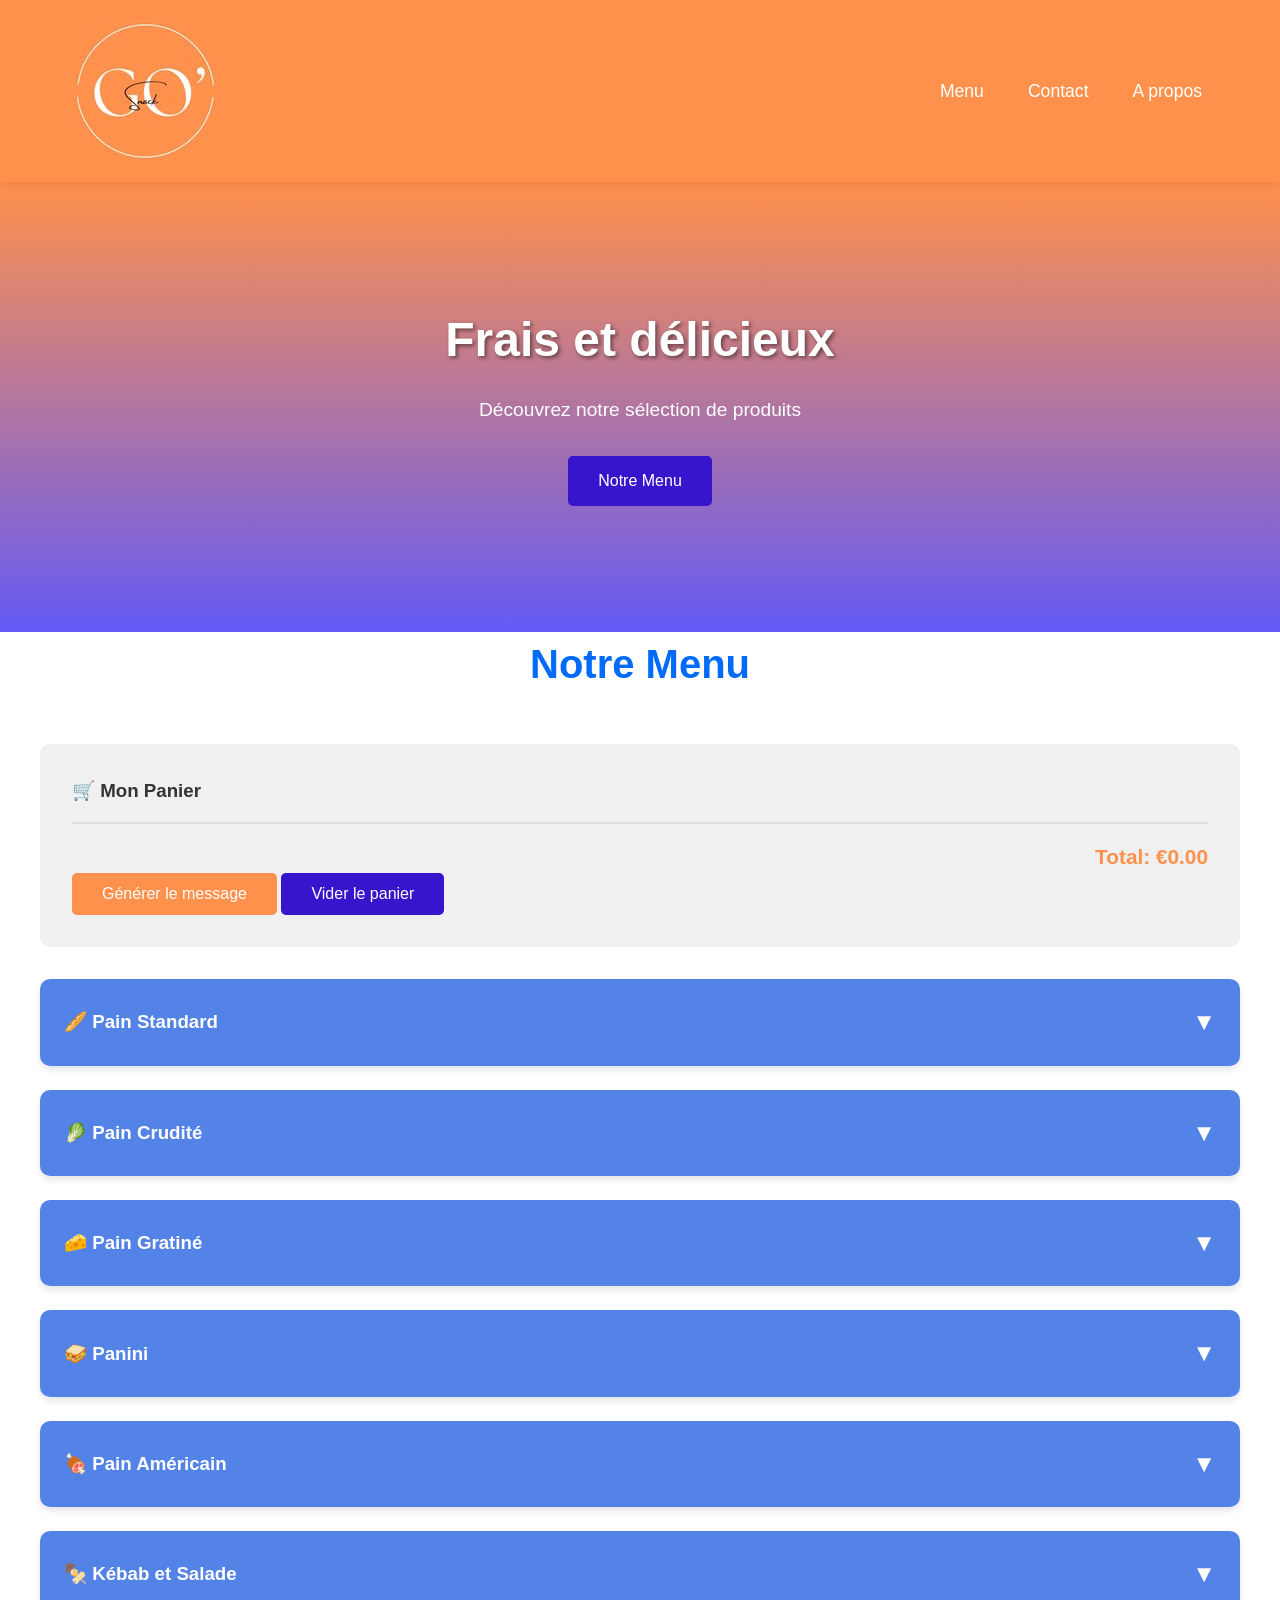
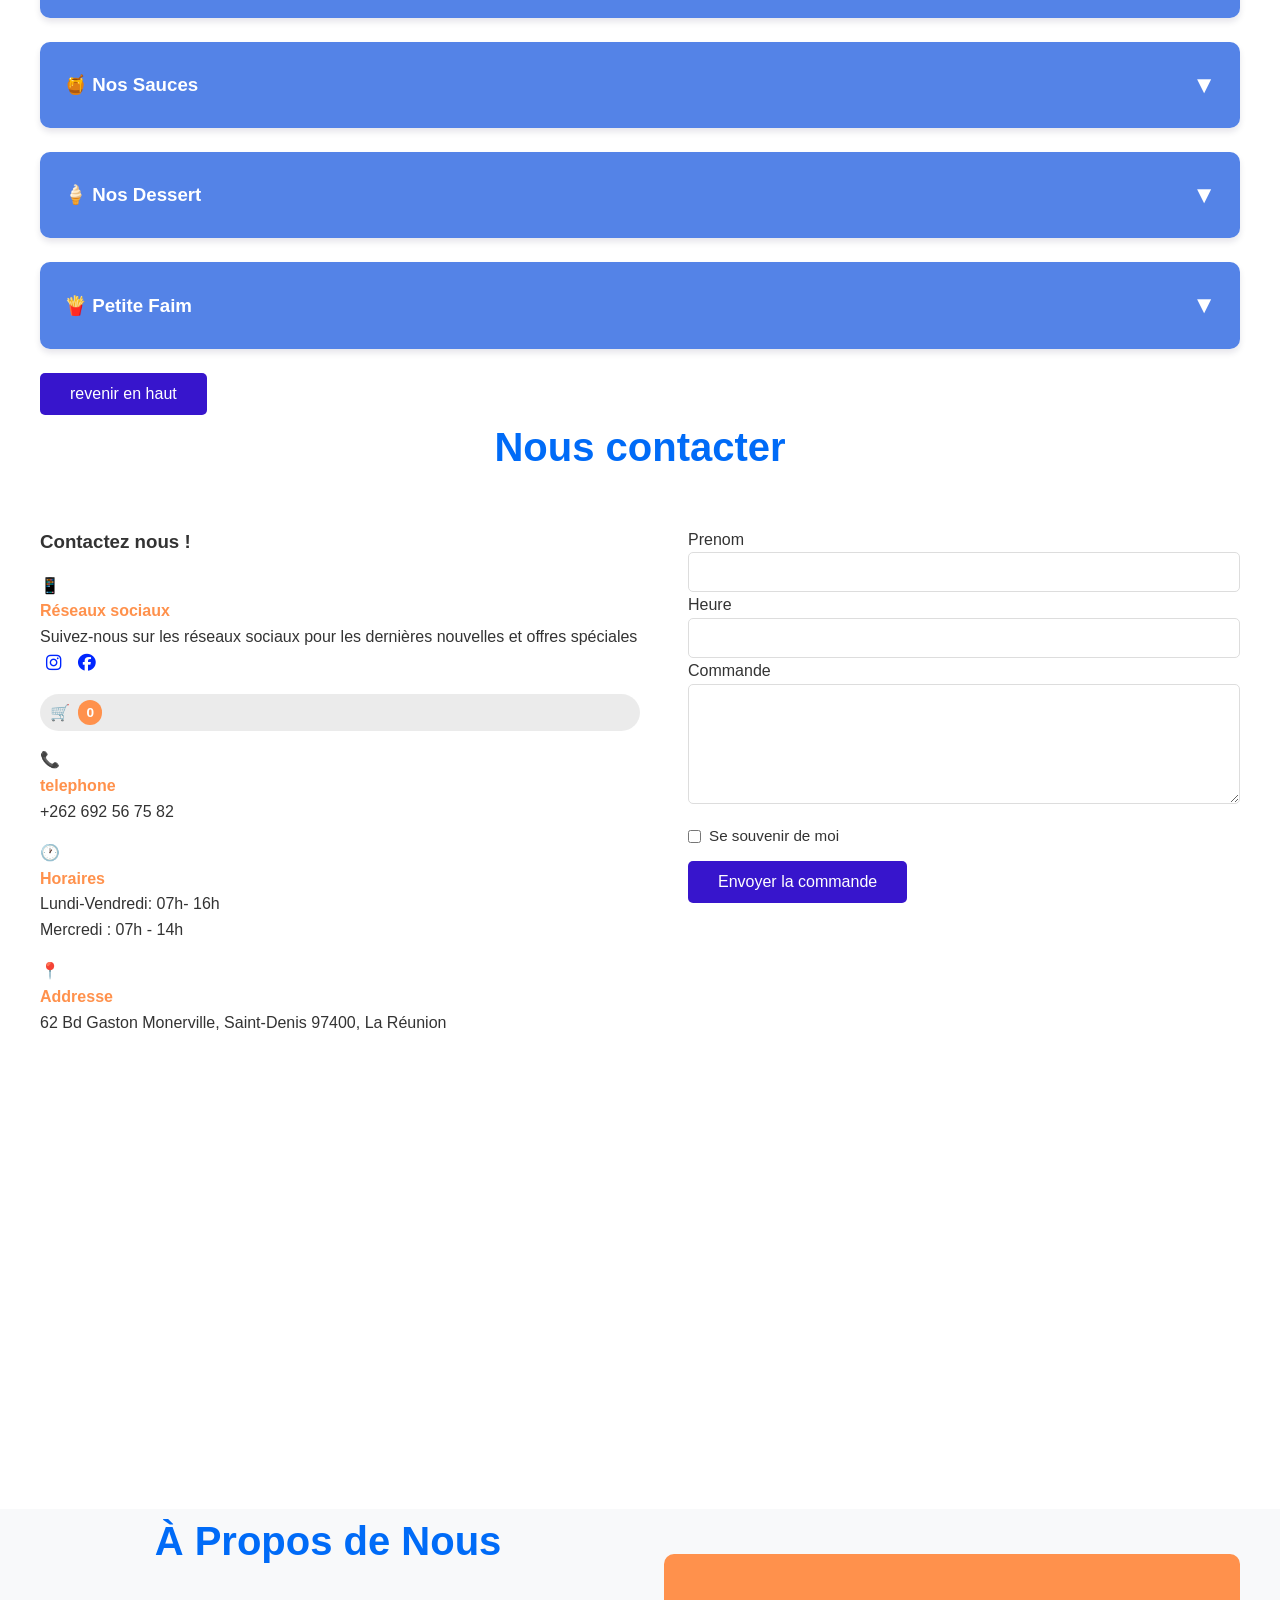
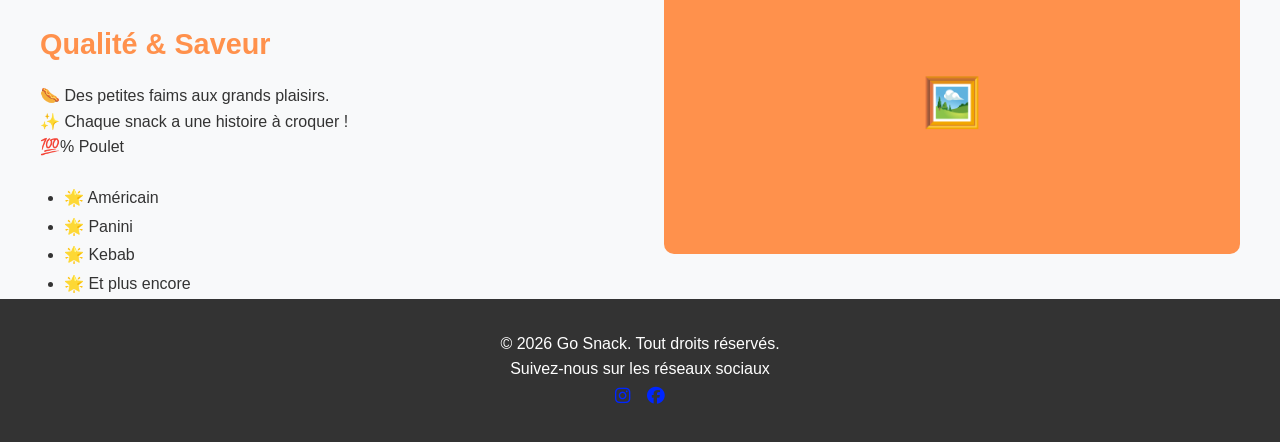
<file: index.html>
<!DOCTYPE html>
<html lang="fr">
<head>
    <meta charset="UTF-8">
    <meta name="viewport" content="width=device-width, initial-scale=1.0">

    <title>GO Snack</title>

    <link rel="stylesheet" href="https://cdnjs.cloudflare.com/ajax/libs/font-awesome/6.4.0/css/all.min.css">
    <link rel="stylesheet" href="T1.css">
    
</head>
<body>



    <header>
        <nav>
			<img src="GoSnack.jpg" alt="Logo">
            <ul class="nav-links">
                <li><a href="#menu">Menu</a></li>
                <li><a href="#contact">Contact</a></li>
				<li><a href="#about">A propos</a></li>
            </ul> 
        </nav>
    </header>

    <!-- Sauce Selection Modal -->
    <div id="sauceModal" class="sauce-modal">
        <div class="sauce-modal-content">
            <div class="sauce-modal-header">
                <h3>Choisir une sauce</h3>
                <button class="close-modal" onclick="closeSauceModal()">&times;</button>
            </div>
            <div class="sauce-modal-body">
                <div class="sauce-buttons" id="sauceButtons"></div>
                <button class="btn" onclick="skipSauce()" style="width: 100%; margin-top: 1rem;">Sans sauce</button>
            </div>
        </div>
    </div>

    <section class="hero">
        <div class="hero-content">
            <h1>Frais et délicieux</h1>
            <p>Découvrez notre sélection de produits</p>
            <a href="#menu" class="btn">Notre Menu</a>
        </div>
    </section>

    


    <section id="menu">
        <div class="container">
            <h2>Notre Menu</h2>
            

            

            <div class="cart-section">
                <h3>🛒 Mon Panier</h3>
                <ul class="cart-items" id="cartItems"></ul>
                <div class="cart-total" id="cartTotal">Total: €0.00</div>
                <div class="cart-actions">
                    <button class="btn" onclick="generateOrderMessage()" style="background: #FF914C;">Générer le message</button>
                    <button class="btn" onclick="clearCart()">Vider le panier</button>
                </div>
            </div>
            
            <div class="menu-container">


                


                <div class="menu-category">
                    <div class="category-header" onclick="toggleCategory(this)">
                        <h3>🥖 Pain Standard</h3>
                        <span class="toggle-icon">▼</span>
                    </div>
                    <div class="category-items">
                        <div class="product-card">
                            <div class="product-image">🥖</div>
                            <div class="product-info">
                                <h4>Bouchon</h4>
                                <p></p>
                                <div class="price">€3.50</div>
                                    <button class="btn add-btn" data-price="7.50">Ajouter</button>
                            </div>
                        </div>
                        <div class="product-card">
                            <div class="product-image">🥖</div>
                            <div class="product-info">
                                <h4>Poulet</h4>
                                <p></p>
                                <div class="price">€3.50</div>
                                    <button class="btn add-btn" data-price="6.50">Ajouter</button>
                            </div>
                        </div>
                        <div class="product-card">
                            <div class="product-image">🥖</div>
                            <div class="product-info">
                                <h4>Jambon Beurre</h4>
                                <p></p>
                                <div class="price">€3.50</div>
                                    <button class="btn add-btn" data-price="7.50">Ajouter</button>
                            </div>
                        </div>
                        <div class="product-card">
                            <div class="product-image">🥖</div>
                            <div class="product-info">
                                <h4>Sarcive</h4>
                                <p></p>
                                <div class="price">€3.50</div>
                                    <button class="btn add-btn" data-price="0.50">Ajouter</button>
                            </div>
                        </div>
                        <div class="product-card">
                            <div class="product-image">🥖</div>
                            <div class="product-info">
                                <h4>Lamelle de Kébab</h4>
                                <p></p>
                                <div class="price">€3.50</div>
                                <button class="btn add-btn" data-price="3.50">Ajouter</button>
                            </div>
                        </div>
                        <div class="product-card">
                            <div class="product-image">🥖</div>
                            <div class="product-info">
                                <h4>Saumon</h4>
                                <p></p>
                                <div class="price">€3.50</div>
                                <button class="btn add-btn" data-price="3.50">Ajouter</button>
                            </div>
                        </div>
                    </div>
                </div>


                


                <div class="menu-category">
                    <div class="category-header" onclick="toggleCategory(this)">
                        <h3>🥬 Pain Crudité</h3>
                        <span class="toggle-icon">▼</span>
                    </div>
                    <div class="category-items">
                        <div class="product-card">
                            <div class="product-image">🥬</div>
                            <div class="product-info">
                                <h4>Poulet</h4>
                                <p>Base: Salade, Tomate, Carotte, Boeuf</p>
                                <div class="price">€4.50</div>
                                <button class="btn add-btn" data-price="4.50">Ajouter</button>
                            </div>
                        </div>
                        <div class="product-card">
                            <div class="product-image">🥬</div>
                            <div class="product-info">
                                <h4>Jambon</h4>
                                <p>Base: Salade, Tomate, Carotte, Boeuf</p>
                                <div class="price">€4.50</div>
                                <button class="btn add-btn" data-price="4.50">Ajouter</button>
                            </div>
                        </div>
                        <div class="product-card">
                            <div class="product-image">🥬</div>
                            <div class="product-info">
                                <h4>Lamelle de Kébab</h4>
                                <p>Base: Salade, Tomate, Carotte, Boeuf</p>
                                <div class="price">€4.50</div>
                                <button class="btn add-btn" data-price="4.50">Ajouter</button>
                            </div>
                        </div>
                        <div class="product-card">
                            <div class="product-image">🥬</div>
                            <div class="product-info">
                                <h4>Sarcive</h4>
                                <p>Base: Salade, Tomate, Carotte, Boeuf</p>
                                <div class="price">€4.50</div>
                                <button class="btn add-btn" data-price="4.50">Ajouter</button>
                            </div>
                        </div>
                        <div class="product-card">
                            <div class="product-image">🥬</div>
                            <div class="product-info">
                                <h4>Saumon</h4>
                                <p>Base: Salade, Tomate, Carotte, Boeuf</p>
                                <div class="price">€4.50</div>
                                <button class="btn add-btn" data-price="4.50">Ajouter</button>
                            </div>
                        </div>
                    </div>
                </div>


                


                <div class="menu-category">
                    <div class="category-header" onclick="toggleCategory(this)">
                        <h3>🧀 Pain Gratiné</h3>
                        <span class="toggle-icon">▼</span>
                    </div>
                    <div class="category-items">
                        <div class="product-card">
                            <div class="product-image">🧀</div>
                            <div class="product-info">
                                <h4>Frite</h4>
                                <p></p>
                                <div class="price">€4.50</div>
                                <button class="btn add-btn" data-price="4.50">Ajouter</button>
                            </div>
                        </div>
                        <div class="product-card">
                            <div class="product-image">🧀</div>
                            <div class="product-info">
                                <h4>Jambon</h4>
                                <p></p>
                                <div class="price">€4.50</div>
                                <button class="btn add-btn" data-price="4.50">Ajouter</button>
                            </div>
                        </div>
                        <div class="product-card">
                            <div class="product-image">🧀</div>
                            <div class="product-info">
                                <h4>Bouchon</h4>
                                <p></p>
                                <div class="price">€4.50</div>
                                <button class="btn add-btn" data-price="4.50">Ajouter</button>
                            </div>
                        </div>
                        <div class="product-card">
                            <div class="product-image">🧀</div>
                            <div class="product-info">
                                <h4>Poulet</h4>
                                <p></p>
                                <div class="price">€4.50</div>
                                <button class="btn add-btn" data-price="4.50">Ajouter</button>
                            </div>
                        </div>
                        <div class="product-card">
                            <div class="product-image">🧀</div>
                            <div class="product-info">
                                <h4>Thon Maïs</h4>
                                <p></p>
                                <div class="price">€4.50</div>
                                <button class="btn add-btn" data-price="4.50">Ajouter</button>
                            </div>
                        </div>
                        <div class="product-card">
                            <div class="product-image">🧀</div>
                            <div class="product-info">
                                <h4>Lamelle de Kébab</h4>
                                <p></p>
                                <div class="price">€4.50</div>
                                <button class="btn add-btn" data-price="4.50">Ajouter</button>
                            </div>
                        </div>
                    </div>
                </div>


                



                <div class="menu-category">
                    <div class="category-header" onclick="toggleCategory(this)">
                        <h3>🥪 Panini</h3>
                        <span class="toggle-icon">▼</span>
                    </div>
                    <div class="category-items">
                        <div class="product-card">
                            <div class="product-image">🥪</div>
                            <div class="product-info">
                                <h4>Frite</h4>
                                <p></p>
                                <div class="price">€4.50</div>
                                <button class="btn add-btn" data-price="4.50">Ajouter</button>
                            </div>
                        </div>
                        <div class="product-card">
                            <div class="product-image">🥪</div>
                            <div class="product-info">
                                <h4>Jambon</h4>
                                <p></p>
                                <div class="price">€4.50</div>
                                <button class="btn add-btn" data-price="4.50">Ajouter</button>
                            </div>
                        </div>
                        <div class="product-card">
                            <div class="product-image">🥪</div>
                            <div class="product-info">
                                <h4>Bouchon</h4>
                                <p></p>
                                <div class="price">€4.50</div>
                                <button class="btn add-btn" data-price="4.50">Ajouter</button>
                            </div>
                        </div>
                        <div class="product-card">
                            <div class="product-image">🥪</div>
                            <div class="product-info">
                                <h4>Poulet</h4>
                                <p></p>
                                <div class="price">€4.50</div>
                                <button class="btn add-btn" data-price="4.50">Ajouter</button>
                            </div>
                        </div>
                        <div class="product-card">
                            <div class="product-image">🥪</div>
                            <div class="product-info">
                                <h4>Thon Maïs</h4>
                                <p></p>
                                <div class="price">€4.50</div>
                                <button class="btn add-btn" data-price="4.50">Ajouter</button>
                            </div>
                        </div>
                        <div class="product-card">
                            <div class="product-image">🥪</div>
                            <div class="product-info">
                                <h4>Nutella</h4>
                                <p></p>
                                <div class="price">€4.50</div>
                                <button class="btn add-btn" data-price="4.50">Ajouter</button>
                            </div>
                        </div>
                    </div>
                </div>


                



                <div class="menu-category">
                    <div class="category-header" onclick="toggleCategory(this)">
                        <h3>🍖 Pain Américain</h3>
                        <span class="toggle-icon">▼</span>
                    </div>
                    <div class="category-items">
                        <div class="product-card">
                            <div class="product-image">🍖</div>
                            <div class="product-info">
                                <h4>Bouchon</h4>
                                <p></p>
                                <div class="price">€5.50</div>
                                <button class="btn add-btn" data-price="5.50">Ajouter</button>
                            </div>
                        </div>
                        <div class="product-card">
                            <div class="product-image">🍖</div>
                            <div class="product-info">
                                <h4>Poulet</h4>
                                <p></p>
                                <div class="price">€5.50</div>
                                <button class="btn add-btn" data-price="5.50">Ajouter</button>
                            </div>
                        </div>
                        <div class="product-card">
                            <div class="product-image">🍖</div>
                            <div class="product-info">
                                <h4>Jambon</h4>
                                <p></p>
                                <div class="price">€5.50</div>
                                <button class="btn add-btn" data-price="5.50">Ajouter</button>
                            </div>
                        </div>
                        <div class="product-card">
                            <div class="product-image">🍖</div>
                            <div class="product-info">
                                <h4>Saumon</h4>
                                <p></p>
                                <div class="price">€5.50</div>
                                <button class="btn add-btn" data-price="5.50">Ajouter</button>
                            </div>
                        </div>
                        <div class="product-card">
                            <div class="product-image">🍖</div>
                            <div class="product-info">
                                <h4>Lamelle de Kébab</h4>
                                <p></p>
                                <div class="price">€5.50</div>
                                <button class="btn add-btn" data-price="5.50">Ajouter</button>
                            </div>
                        </div>
                        <div class="product-card">
                            <div class="product-image">🍖</div>
                            <div class="product-info">
                                <h4>Sarcive</h4>
                                <p></p>
                                <div class="price">€5.50</div>
                                <button class="btn add-btn" data-price="5.50">Ajouter</button>
                            </div>
                        </div>
                    </div>
                </div>


                




                <div class="menu-category">
                    <div class="category-header" onclick="toggleCategory(this)">
                        <h3>🍢 Kébab et Salade</h3>
                        <span class="toggle-icon">▼</span>
                    </div>
                    <div class="category-items">
                        <div class="product-card">
                            <div class="product-image">🍢</div>
                            <div class="product-info">
                                <h4>Kébab Poulet</h4>
                                <p></p>
                                <div class="price">€6.50</div>
                                <button class="btn add-btn" data-price="6.50">Ajouter</button>
                            </div>
                        </div>
                        <div class="product-card">
                            <div class="product-image">🍢</div>
                            <div class="product-info">
                                <h4>Kébab Lamelle de Kébab</h4>
                                <p></p>
                                <div class="price">€6.50</div>
                                <button class="btn add-btn" data-price="6.50">Ajouter</button>
                            </div>
                        </div>
                        <div class="product-card">
                            <div class="product-image">🍢</div>
                            <div class="product-info">
                                <h4>Assiette Kébab</h4>
                                <p></p>
                                <div class="price">€7.50</div>
                                <button class="btn add-btn" data-price="7.50">Ajouter</button>
                            </div>
                        </div>
                        <div class="product-card">
                            <div class="product-image">🍢</div>
                            <div class="product-info">
                                <h4>Salade Poulet</h4>
                                <p></p>
                                <div class="price">€6.50</div>
                                <button class="btn add-btn" data-price="6.50">Ajouter</button>
                            </div>
                        </div>
                        <div class="product-card">
                            <div class="product-image">🍢</div>
                            <div class="product-info">
                                <h4>Salade Saumon</h4>
                                <p></p>
                                <div class="price">€7.50</div>
                                <button class="btn add-btn" data-price="7.50">Ajouter</button>
                            </div>
                        </div>
                    </div>
                </div>


                



                <div class="menu-category">
                    <div class="category-header" onclick="toggleCategory(this)">
                        <h3>🍯 Nos Sauces</h3>
                        <span class="toggle-icon">▼</span>
                    </div>
                    <div class="category-items">
                        <div class="product-card">
                            <div class="product-image">🍯</div>
                            <div class="product-info">
                                <h4>Marocaine</h4>
                                <p></p>
                                <button class="btn add-btn" data-price="0.00">Ajouter</button>
                            </div>
                        </div>
                        <div class="product-card">
                            <div class="product-image">🍯</div>
                            <div class="product-info">
                                <h4>Ketchup</h4>
                                <button class="btn add-btn" data-price="0.00">Ajouter</button>
                            </div>
                        </div>
                        <div class="product-card">
                            <div class="product-image">🍯</div>
                            <div class="product-info">
                                <h4>Mayonnaise</h4>
                                <p></p>
                                <button class="btn add-btn" data-price="0.00">Ajouter</button>
                            </div>
                        </div>
                        <div class="product-card">
                            <div class="product-image">🍯</div>
                            <div class="product-info">
                                <h4>Piment Chinois</h4>
                                <p></p>
                                <button class="btn add-btn" data-price="0.00">Ajouter</button>
                            </div>
                        </div>
                        <div class="product-card">
                            <div class="product-image">🍯</div>
                            <div class="product-info">
                                <h4>Barbecue</h4>
                                <p></p>
                                <button class="btn add-btn" data-price="0.00">Ajouter</button>
                            </div>
                        </div>
                        <div class="product-card">
                            <div class="product-image">🍯</div>
                            <div class="product-info">
                                <h4>Samouraï</h4>
                                <p></p>
                                <button class="btn add-btn" data-price="0.00">Ajouter</button>
                            </div>
                        </div>
                    </div>
                </div>


                




                <div class="menu-category">
                    <div class="category-header" onclick="toggleCategory(this)">
                        <h3>🍦 Nos Dessert</h3>
                        <span class="toggle-icon">▼</span>
                    </div>
                    <div class="category-items">
                        <div class="product-card">
                            <div class="product-image">🍦</div>
                            <div class="product-info">
                                <h4>Glace en Pot</h4>
                                <p></p>
                                <div class="price">€3.50</div>
                                <button class="btn add-btn" data-price="3.50">Ajouter</button>
                            </div>
                        </div>
                        <div class="product-card">
                            <div class="product-image">🍦</div>
                            <div class="product-info">
                                <h4>Glace Liégeoise</h4>
                                <p></p>
                                <div class="price">€4.50</div>
                                <button class="btn add-btn" data-price="4.50">Ajouter</button>
                            </div>
                        </div>
                    </div>
                </div>


                




                <div class="menu-category">
                    <div class="category-header" onclick="toggleCategory(this)">
                        <h3>🍟 Petite Faim</h3>
                        <span class="toggle-icon">▼</span>
                    </div>
                    <div class="category-items">
                        <div class="product-card">
                            <div class="product-image">🍟</div>
                            <div class="product-info">
                                <h4>Petite Frite</h4>
                                <p></p>
                                <div class="price">€2.50</div>
                                <button class="btn add-btn" data-price="2.50">Ajouter</button>
                            </div>
                        </div>
                        <div class="product-card">
                            <div class="product-image">🍟</div>
                            <div class="product-info">
                                <h4>Grande Frite</h4>
                                <p></p>
                                <div class="price">€3.50</div>
                                <button class="btn add-btn" data-price="3.50">Ajouter</button>
                            </div>
                        </div>
                        <div class="product-card">
                            <div class="product-image">🍟</div>
                            <div class="product-info">
                                <h4>Bouchon</h4>
                                <p></p>
                                <div class="price">€3.00</div>
                                <button class="btn add-btn" data-price="3.00">Ajouter</button>
                            </div>
                        </div>
                        <div class="product-card">
                            <div class="product-image">🍟</div>
                            <div class="product-info">
                                <h4>Lot de 5 Samoussas</h4>
                                <p>Fromage, Jambon Fromage, Poulet, Poisson</p>
                                <div class="price">€5.50</div>
                                <button class="btn add-btn" data-price="5.50">Ajouter</button>
                            </div>
                        </div>
                    </div>
                </div>
                <button type="button" onclick="getToButtonGenerate()" class="btn">
                    revenir en haut
                </button>

            </div>
        </div>
    </section>

    

    



    <section id="contact">
        <h2>Nous contacter</h2>
        <div class="contact-content">
            <div class="contact-info">
                <h3>Contactez nous !</h3>
					<div class="contact-item"> 
						<div>📱</div> 
						<div> <h4>Réseaux sociaux</h4> <p>Suivez-nous sur les réseaux sociaux pour les dernières nouvelles et offres spéciales</p> 
						</div> 
					<a href="https://www.instagram.com/go_snack974/" target="_blank">
  						<i class="fa-brands fa-instagram"></i>
					</a>

					<a href="https://www.facebook.com/people/Go-Snack/61568391839776/" target="_blank">
  						<i class="fa-brands fa-facebook"></i>
					</a>
					</div>

                        <div id="cartBadge" class="cart-badge" title="Voir panier" onclick="document.getElementById('menu').scrollIntoView({behavior:'smooth'})">
                            🛒 <span id="cartCount">0</span>
                        </div>
                
                <div class="contact-item">
                    <div>📞</div>
                    <div>
                        <h4>telephone </h4>
                        <p> +262 692 56 75 82</p>
                    </div>
                </div>

                <div class="contact-item">
                    <div>🕐</div>
                    <div>
                        <h4>Horaires</h4>
                        <p>Lundi-Vendredi: 07h- 16h <br>Mercredi : 07h - 14h</p>
                    </div>
                </div>
				<div class="contact-item">
                    <div>📍</div>
                    <div>
                        <h4>Addresse</h4>
                        <p> 62 Bd Gaston Monerville, Saint-Denis 97400, La Réunion</p>
                    </div>
                </div>
				<div class="contact-item">
					<iframe src="https://www.google.com/maps/embed?pb=!1m18!1m12!1m3!1d3727.429583335348!2d55.44677927594434!3d-20.895029680721038!2m3!1f0!2f0!3f0!3m2!1i1024!2i768!4f13.1!3m3!1m2!1s0x21827f006f3e6207%3A0xafd4a49cfdd1babe!2sGo%20Snack!5e0!3m2!1sfr!2sfr!4v1770902632699!5m2!1sfr!2sfr" width="600" height="450" style="border:0;" allowfullscreen="" loading="lazy" referrerpolicy="no-referrer-when-downgrade"></iframe>
				</div>
            </div>
            <section id="commande"  >
            <form onsubmit="event.preventDefault(); sendBySMS();">
                
                <div class="form-group">
                    <label for="name">Prenom</label>
                    <input type="text" id="name" name="name" required>
                </div>
                <div class="form-group">
                    <label for="subject">Heure</label>
                    <input type="text" id="subject" name="subject" required>
                </div>
                <div class="form-group">
                    <label for="message">Commande</label>
                    <textarea id="message" name="message" required></textarea>
                </div>
                <div class="form-group checkbox-group">
                    <label>
                        <input type="checkbox" id="remember" name="remember">
                        Se souvenir de moi
                    </label>
                </div>
                <button type="button" onclick="sendBySMS()" class="btn">
                    Envoyer la commande
                </button>

            </form>
        </section>
        </div>
    </section>


    




    <section id="about">
        <div class="about-content">
            <div class="about-text">
                <h2>À Propos de Nous</h2>
                <h3>Qualité & Saveur</h3>


                <p>🌭 Des petites faims aux grands plaisirs.</p>
                <p>✨ Chaque snack a une histoire à croquer !</p>
				<p>💯% Poulet</p>
                <ul style="margin-top: 1.5rem; margin-left: 1.5rem; line-height: 1.8;">
                    <li>🌟 Américain</li>
                    <li>🌟 Panini </li>
                    <li>🌟 Kebab</li>
                    <li>🌟 Et plus encore</li>
                </ul>
            </div>
            <div class="about-image">🖼️</div>
        </div>
    </section>


    



    
    <footer>
        <p>&copy; 2026 Go Snack. Tout droits réservés.</p>
        <p>Suivez-nous sur les réseaux sociaux</p>
		<a href="https://www.instagram.com/go_snack974/" target="_blank">
  						<i class="fa-brands fa-instagram"></i>
					</a>
                    

					<a href="https://www.facebook.com/people/Go-Snack/61568391839776/" target="_blank">
  						<i class="fa-brands fa-facebook"></i>
					</a>
    </footer>

    <script src="cart.js"></script>
</body>
</html>
</file>
<file: T1.css>
/* Reset & Basics */
* {
    margin: 0;
    padding: 0;
    box-sizing: border-box;
}

body {
    font-family: 'Segoe UI', Tahoma, Geneva, Verdana, sans-serif;
    line-height: 1.6;
    color: #333;
    overflow-x: hidden;
}

/* Links */
a {
    font-size: 1.1rem;
    margin: 6px;
    color: rgb(0, 38, 255);
    text-decoration: none;
    transition: color 0.3s;
}
a:hover {
    color: #E1306C;
}

/* Header & Navigation */
header {
    background: rgba(255,145,76,1);
    color: white;
    padding: 1rem 0;
    position: sticky;
    top: 0;
    box-shadow: 0 2px 10px rgba(0,0,0,0.1);
    z-index: 100;
}

nav {
    max-width: 1200px;
    margin: 0 auto;
    display: flex;
    justify-content: space-between;
    align-items: center;
    padding: 0 2rem;
}

.logo {
    font-size: 1.8rem;
    font-weight: bold;
    color: white;
    text-decoration: none;
}

.nav-links {
    display: flex;
    list-style: none;
    gap: 2rem;
}
.nav-links a {
    color: white;
}

/* small cart badge in header */
.cart-badge {
    display: inline-flex;
    align-items: center;
    gap: 0.4rem;
    background: rgba(0,0,0,0.08);
    color: white;
    padding: 6px 10px;
    border-radius: 20px;
    font-weight: 700;
    cursor: pointer;
    transition: transform 0.18s ease, box-shadow 0.18s ease;
}
.cart-badge span {
    background: #FF914C;
    color: white;
    padding: 2px 8px;
    border-radius: 12px;
    font-size: 0.85rem;
    margin-left: 2px;
}
.badge-pop { transform: scale(1.12); box-shadow: 0 6px 14px rgba(0,0,0,0.12); }

/* quick button flash when added */
.btn-added { transform: translateY(-2px); box-shadow: 0 6px 12px rgba(0,0,0,0.12); }

/* product card small counter */
.product-counter {
    display: none;
    background: #FF914C;
    color: white;
    padding: 2px 8px;
    border-radius: 12px;
    font-size: 0.85rem;
    margin-right: 0.5rem;
    font-weight: 700;
}

/* toast */
.gs-toast {
    position: fixed;
    left: 50%;
    transform: translateX(-50%) translateY(20px);
    bottom: 20px;
    background: rgba(0,0,0,0.85);
    color: white;
    padding: 8px 14px;
    border-radius: 8px;
    opacity: 0;
    transition: opacity 220ms ease, transform 220ms ease;
    z-index: 9999;
}
.gs-toast.visible { opacity: 1; transform: translateX(-50%) translateY(0); }

/* sauce modal */
.sauce-modal {
    display: none;
    position: fixed;
    top: 0;
    left: 0;
    right: 0;
    bottom: 0;
    background: rgba(0, 0, 0, 0.6);
    z-index: 10000;
    align-items: center;
    justify-content: center;
    opacity: 0;
    transition: opacity 220ms ease;
}
.sauce-modal.active {
    display: flex;
    opacity: 1;
}
.sauce-modal-content {
    background: white;
    border-radius: 8px;
    max-width: 400px;
    width: 90vw;
    box-shadow: 0 4px 20px rgba(0, 0, 0, 0.3);
    max-height: 80vh;
    overflow-y: auto;
}
.sauce-modal-header {
    display: flex;
    justify-content: space-between;
    align-items: center;
    padding: 1.5rem;
    border-bottom: 1px solid #eee;
}
.sauce-modal-header h3 {
    margin: 0;
    font-size: 1.2rem;
}
.close-modal {
    background: none;
    border: none;
    font-size: 1.8rem;
    cursor: pointer;
    color: #666;
    padding: 0;
    width: auto;
    height: auto;
}
.close-modal:hover {
    color: #000;
}
.sauce-modal-body {
    padding: 1.5rem;
}
.sauce-buttons {
    display: grid;
    grid-template-columns: 1fr 1fr;
    gap: 0.8rem;
    margin-bottom: 0.5rem;
}
.sauce-btn {
    padding: 0.8rem;
    border: 2px solid #ddd;
    background: white;
    border-radius: 6px;
    cursor: pointer;
    font-size: 0.9rem;
    font-weight: 500;
    transition: all 200ms ease;
}
.sauce-btn:hover {
    border-color: #FF914C;
    background: #fff9f5;
}
.sauce-btn.selected {
    border-color: #FF914C;
    background: #FF914C;
    color: white;
}

/* Hero Section */
.hero {
    background: linear-gradient(rgba(255,145,76,1), rgba(29,14,241,0.685)), url('https://images.unsplash.com/photo-1555939594-58d7cb561b1b?w=1200') center/cover no-repeat;
    height: 50vh;
    min-height: 300px;
    display: flex;
    align-items: center;
    justify-content: center;
    text-align: center;
    color: white;
}

.hero-content h1 {
    font-size: 3rem;
    margin-bottom: 1rem;
    text-shadow: 2px 2px 4px rgba(0,0,0,0.5);
}

.hero-content p {
    font-size: 1.2rem;
    margin-bottom: 1.5rem;
}

.btn {
    display: inline-block;
    padding: 12px 30px;
    background: #3715cc;
    color: white;
    text-decoration: none;
    border-radius: 5px;
    transition: background 0.3s;
    border: none;
    cursor: pointer;
    font-size: 1rem;
}
.btn:hover {
    background: #4109c5;
}

/* Section Headings */
section h2 {
    text-align: center;
    font-size: 2.5rem;
    margin-bottom: 3rem;
    color: #006bf7;
}

/* Menu / Product Cards */
.menu-container {
    max-width: 1200px;
    margin: 0 auto;
}

.menu-category {
    background: white;
    border-radius: 10px;
    overflow: hidden;
    box-shadow: 0 4px 6px rgba(24,9,63,0.1);
    margin-bottom: 1.5rem;
}

.category-header {
    background: #5483e7;
    color: white;
    padding: 1.5rem;
    display: flex;
    justify-content: space-between;
    align-items: center;
    cursor: pointer;
    transition: background 0.3s;
}
.category-header:hover {
    background: #e48b06;
}

.toggle-icon {
    font-size: 1.5rem;
    transition: transform 0.3s;
}
.toggle-icon.open {
    transform: rotate(180deg);
}

.category-items {
    display: none;
    padding: 2rem;
    grid-template-columns: repeat(auto-fit, minmax(200px, 1fr));
    gap: 1.5rem;
}
.category-items.open {
    display: grid;
}

.product-card {
    background: #f8f9fa;
    border-radius: 8px;
    overflow: hidden;
    box-shadow: 0 2px 4px rgba(0,0,0,0.1);
    transition: transform 0.3s, box-shadow 0.3s;
}
.product-card:hover {
    transform: translateY(-3px);
    box-shadow: 0 4px 8px rgba(0,0,0,0.15);
}

.product-image {
    width: 100%;
    min-height: 150px;
    display: flex;
    align-items: center;
    justify-content: center;
    background: #e8e8e8;
    color: #333;
    font-size: 2rem;
}

.product-info {
    padding: 1rem;
}
.product-info h4 {
    font-size: 1rem;
    color: #333;
    margin-bottom: 0.5rem;
}
.product-info p {
    font-size: 0.9rem;
    color: #666;
    margin-bottom: 0.5rem;
}
.price {
    font-weight: bold;
    color: #555;
    font-size: 1.1rem;
}

/* About Section */
#about {
    background: #f8f9fa;
}
.about-content {
    display: grid;
    grid-template-columns: 1fr 1fr;
    gap: 3rem;
    align-items: center;
    max-width: 1200px;
    margin: 0 auto;
}
.about-text h3 {
    font-size: 1.8rem;
    margin-bottom: 1rem;
    color: #FF914C;
}
.about-image {
    background: rgba(255,145,76,1);
    height: 300px;
    border-radius: 10px;
    display: flex;
    align-items: center;
    justify-content: center;
    color: white;
    font-size: 3rem;
}

/* Contact Section */
#contact {
    background: white;
}
.contact-content {
    display: grid;
    grid-template-columns: 1fr 1fr;
    gap: 3rem;
    max-width: 1200px;
    margin: 0 auto;
}
.contact-info {
    display: flex;
    flex-direction: column;
    gap: 1rem;
}
.contact-item h4 {
    color: #FF914C;
}
.form-group input,
.form-group textarea {
    width: 100%;
    padding: 10px;
    border: 1px solid #ddd;
    border-radius: 5px;
    font-family: inherit;
    font-size: 1rem;
}
.form-group textarea {
    resize: vertical;
    min-height: 120px;
}

/* Checkbox group for "remember me" */
.checkbox-group {
    display: flex;
    align-items: center;
    margin: 0.8rem 0;
}
.checkbox-group label {
    display: flex;
    align-items: center;
    margin: 0;
    cursor: pointer;
    font-size: 0.95rem;
}
.checkbox-group input[type="checkbox"] {
    width: auto;
    margin-right: 0.5rem;
    cursor: pointer;
}

/* Cart Section */
.cart-section {
    background: #f0f0f0;
    padding: 2rem;
    border-radius: 10px;
    max-width: 1200px;
    margin: 2rem auto;
}
.cart-item {
    display: flex;
    justify-content: space-between;
    align-items: center;
    padding: 0.8rem;
    background: white;
    margin-bottom: 0.5rem;
    border-radius: 5px;
    box-shadow: 0 2px 4px rgba(0,0,0,0.1);
}
.cart-item-quantity button {
    width: 25px;
    height: 25px;
    border: none;
    border-radius: 3px;
    background: #5483e7;
    color: white;
    cursor: pointer;
    font-size: 0.9rem;
}
.cart-item-quantity button:hover {
    background: #4109c5;
}
.remove-btn {
    background: #ff6b6b;
    color: white;
    border: none;
    padding: 0.4rem 0.8rem;
    border-radius: 3px;
    cursor: pointer;
    font-size: 0.85rem;
}
.remove-btn:hover {
    background: #ff5252;
}
.cart-total {
    font-size: 1.3rem;
    font-weight: bold;
    color: #FF914C;
    text-align: right;
    margin-top: 1rem;
    padding-top: 1rem;
    border-top: 2px solid #ddd;
}

/* Footer */
footer {
    background: #333;
    color: white;
    text-align: center;
    padding: 2rem;
}

/* Tablet & Small Tablets (768px and below) */
@media (max-width: 768px) {
    /* Navigation adjustments */
    nav {
        flex-direction: column;
        padding: 1rem;
        gap: 1rem;
    }
    nav img {
        max-width: 80px;
        height: auto;
    }
    .nav-links {
        flex-direction: row;
        justify-content: center;
        gap: 1rem;
        flex-wrap: wrap;
    }
    .nav-links a {
        font-size: 0.95rem;
    }

    /* Hero section */
    .hero {
        height: 40vh;
        min-height: 250px;
        padding: 1rem;
    }
    .hero-content h1 {
        font-size: 1.8rem;
        margin-bottom: 0.8rem;
    }
    .hero-content p {
        font-size: 1rem;
        margin-bottom: 1rem;
    }

    /* General section spacing */
    section {
        padding: 2rem 1rem;
    }
    section h2 {
        font-size: 1.8rem;
        margin-bottom: 2rem;
    }
    .container {
        padding: 1rem;
    }

    /* Cart section */
    .cart-section {
        padding: 1.5rem;
        margin: 1rem auto;
    }
    .cart-section h3 {
        font-size: 1.2rem;
        margin-bottom: 1rem;
    }
    .cart-item {
        padding: 0.6rem;
        flex-wrap: wrap;
        gap: 0.5rem;
    }
    .cart-item-name {
        font-size: 0.95rem;
        flex: 1 0 60%;
    }
    .cart-item-price {
        font-size: 0.9rem;
        flex: 1 0 40%;
    }
    .cart-item-quantity {
        gap: 0.3rem;
        flex: 1 0 100%;
        justify-content: flex-start;
    }
    .cart-item-quantity button {
        width: 30px;
        height: 30px;
        font-size: 0.85rem;
    }
    .remove-btn {
        padding: 0.3rem 0.6rem;
        font-size: 0.8rem;
    }
    .cart-actions {
        flex-direction: column;
        gap: 0.8rem;
        margin-top: 1rem;
    }

    /* Menu & products */
    .category-header {
        padding: 1rem;
    }
    .category-header h3 {
        font-size: 1.1rem;
    }
    .category-items {
        padding: 1.5rem;
        grid-template-columns: 1fr;
        gap: 1rem;
    }
    .product-card {
        width: 100%;
    }
    .product-image {
        min-height: 120px;
        font-size: 1.8rem;
    }
    .product-info {
        padding: 0.8rem;
    }
    .product-info h4 {
        font-size: 0.95rem;
    }
    .product-info p {
        font-size: 0.8rem;
    }
    .price {
        font-size: 1rem;
        margin-bottom: 0.6rem;
    }
    .btn {
        width: 100%;
        padding: 10px 20px;
        font-size: 0.95rem;
    }

    /* About section */
    .about-content {
        grid-template-columns: 1fr;
        gap: 1.5rem;
        padding: 1rem;
    }
    .about-text h2 {
        font-size: 1.6rem;
    }
    .about-text h3 {
        font-size: 1.3rem;
    }
    .about-text p {
        font-size: 0.95rem;
        margin-bottom: 0.8rem;
    }
    .about-image {
        height: 200px;
        font-size: 3rem;
    }

    /* Contact section */
    .contact-content {
        grid-template-columns: 1fr;
        gap: 1.5rem;
        padding: 1rem;
    }
    .contact-item h4 {
        font-size: 1rem;
    }
    .contact-item p {
        font-size: 0.9rem;
    }
    iframe {
        max-width: 100%;
        height: 300px !important;
        width: 100% !important;
    }

    /* Form */
    .form-group label {
        font-size: 0.95rem;
    }
    .form-group input,
    .form-group textarea {
        padding: 8px;
        font-size: 1rem;
    }
    .form-group textarea {
        min-height: 100px;
    }

    /* Footer */
    footer {
        padding: 1.5rem;
    }
    footer p {
        font-size: 0.9rem;
    }
    a {
        font-size: 0.9rem;
        margin: 4px;
    }
}

/* Mobile (480px and below) */
@media (max-width: 480px) {
    /* Navigation */
    nav {
        flex-direction: column;
        gap: 0.5rem;
        padding: 0.8rem;
    }
    nav img {
        max-width: 60px;
    }
    .nav-links {
        gap: 0.5rem;
    }
    .nav-links a {
        font-size: 0.85rem;
    }

    /* Hero section */
    .hero {
        height: 35vh;
        min-height: 200px;
        padding: 0.8rem;
    }
    .hero-content h1 {
        font-size: 1.4rem;
        margin-bottom: 0.5rem;
    }
    .hero-content p {
        font-size: 0.9rem;
    }

    /* Sections */
    section {
        padding: 1.5rem 0.8rem;
    }
    section h2 {
        font-size: 1.4rem;
        margin-bottom: 1.5rem;
    }
    .container {
        padding: 0.8rem;
    }

    /* Cart tiny screen optimization */
    .cart-section {
        padding: 1rem;
        margin: 0.8rem auto;
    }
    .cart-section h3 {
        font-size: 1.1rem;
    }
    .cart-item {
        padding: 0.5rem;
    }
    .cart-item-name {
        font-size: 0.85rem;
    }
    .cart-item-price {
        font-size: 0.75rem;
    }
    .cart-item-quantity {
        gap: 0.2rem;
        flex: 1 0 100%;
    }
    .cart-item-quantity button {
        width: 24px;
        height: 24px;
        font-size: 0.75rem;
        padding: 2px;
    }
    .remove-btn {
        padding: 0.25rem 0.5rem;
        font-size: 0.7rem;
    }
    .cart-total {
        font-size: 1rem;
    }
    .cart-actions {
        flex-direction: column;
        gap: 0.6rem;
    }

    /* Product cards */
    .category-header {
        padding: 0.8rem;
    }
    .category-header h3 {
        font-size: 1rem;
    }
    .category-items {
        padding: 1rem;
    }
    .product-image {
        min-height: 100px;
        font-size: 1.5rem;
    }
    .product-info h4 {
        font-size: 0.85rem;
    }
    /* Show product counter on mobile */
    .product-counter {
        display: inline-block !important;
        padding: 1px 6px;
        font-size: 0.75rem;
    }
    .product-info p {
        font-size: 0.75rem;
    }
    /* Sauce modal on mobile */
    .sauce-buttons {
        grid-template-columns: 1fr;
    }
    .sauce-btn {
        padding: 0.7rem;
        font-size: 0.85rem;
    }
    .price {
        font-size: 0.9rem;
        margin-bottom: 0.5rem;
    }
    .btn {
        padding: 8px 16px;
        font-size: 0.85rem;
    }

    /* About section */
    .about-content {
        gap: 1rem;
    }
    .about-text h2 {
        font-size: 1.3rem;
    }
    .about-text h3 {
        font-size: 1.1rem;
    }
    .about-text p {
        font-size: 0.85rem;
        margin-bottom: 0.6rem;
    }
    .about-image {
        height: 150px;
        font-size: 2.5rem;
    }

    /* Contact section */
    .contact-content {
        gap: 1rem;
    }
    .contact-item h4 {
        font-size: 0.9rem;
    }
    .contact-item p {
        font-size: 0.8rem;
    }
    /* Ensure cart badge is visible */
    #cartBadge {
        position: fixed;
        bottom: 20px;
        right: 20px;
        z-index: 999;
        padding: 8px 12px;
        font-size: 0.85rem;
    }
    iframe {
        height: 250px !important;
    }

    /* Form */
    .form-group {
        margin-bottom: 0.8rem;
    }
    .form-group label {
        font-size: 0.85rem;
    }
    .form-group input,
    .form-group textarea {
        padding: 6px;
        font-size: 0.95rem;
    }
    .form-group textarea {
        min-height: 80px;
    }

    /* Footer */
    footer {
        padding: 1rem;
    }
    footer p {
        font-size: 0.8rem;
        margin-bottom: 0.3rem;
    }
    a {
        font-size: 0.8rem;
        margin: 3px;
        color: rgb(87, 0, 248);
        
    }


    a:hover {
        color: #E1306C; 
    
}

    
}
</file>
